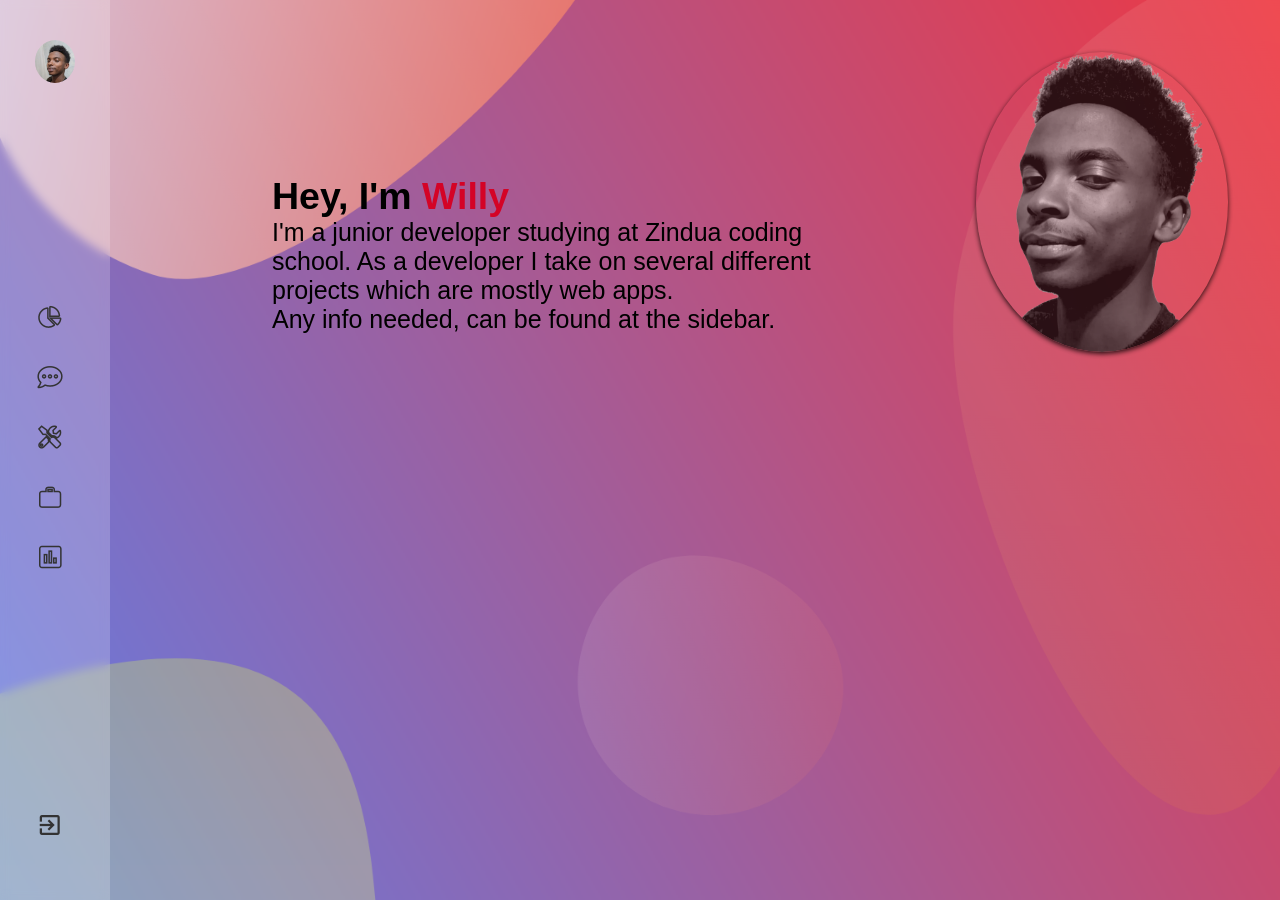
<file: index.html>
<!DOCTYPE html>
<html lang="en">

<head>
    <meta charset="UTF-8">
    <meta name="viewport" content="width=device-width, initial-scale=1.0">
    <title>Wilson_Muchiri</title>
    <link href='https://unpkg.com/boxicons@2.1.4/css/boxicons.min.css' rel='stylesheet'>
    <link rel="stylesheet" href="style.css">
</head>

<body>
    <div class="background">
        <div class="side-nav">
            <div class="user">
                <img src="images/user.png" class="user-img">
                <div>
                    <h2>Wilson_Muchiri</h2>
                    <p>wilmuch001@gmail.com</p>
                </div>
                <img src="images/star.png" class="star-img">
            </div>
            <ul>
                <li><img src="images/dashboard.png">
                    <p><a href="home.html">Home</a></p>
                </li>
                <li><img src="images/messages.png">
                    <p><a href="contact.html">Contact</a></p>
                </li>
                <li><img src="images/setting.png">
                    <p><a href="skills.html">Skills</a></p>
                </li>
                <li><img src="images/projects.png">
                    <p><a href="projects.html">Projects</a></p>
                </li>
                <li><img src="images/reports.png">
                    <p><a href="resume.html">Resume</a></p>
                </li>
            </ul>
            <ul>
                <li><img src="images/logout.png">
                    <p>Logout</p>
                </li>
            </ul>
        </div>
        <div class="body-right">
            <table>
                <tr>
                    <td>
                        <div class="text-area">
                            <h2 style="padding-top: 100px;">Hey, I'm <b style="color: rgb(212, 3, 38);">Willy</b></h2>
                            <p>I'm a junior developer studying at Zindua coding school. As a developer I take on
                                several different projects which are mostly web apps.</p>
                            <p>Any info needed, can be found at the sidebar.</p>
                        </div>
                    </td>
                    <td>
                        <div class="content-area">
                            <img src="images/user-grey.png" alt="">
                        </div>
                    </td>
                </tr>
            </table>
        </div>
    </div>
</body>

</html>
</file>
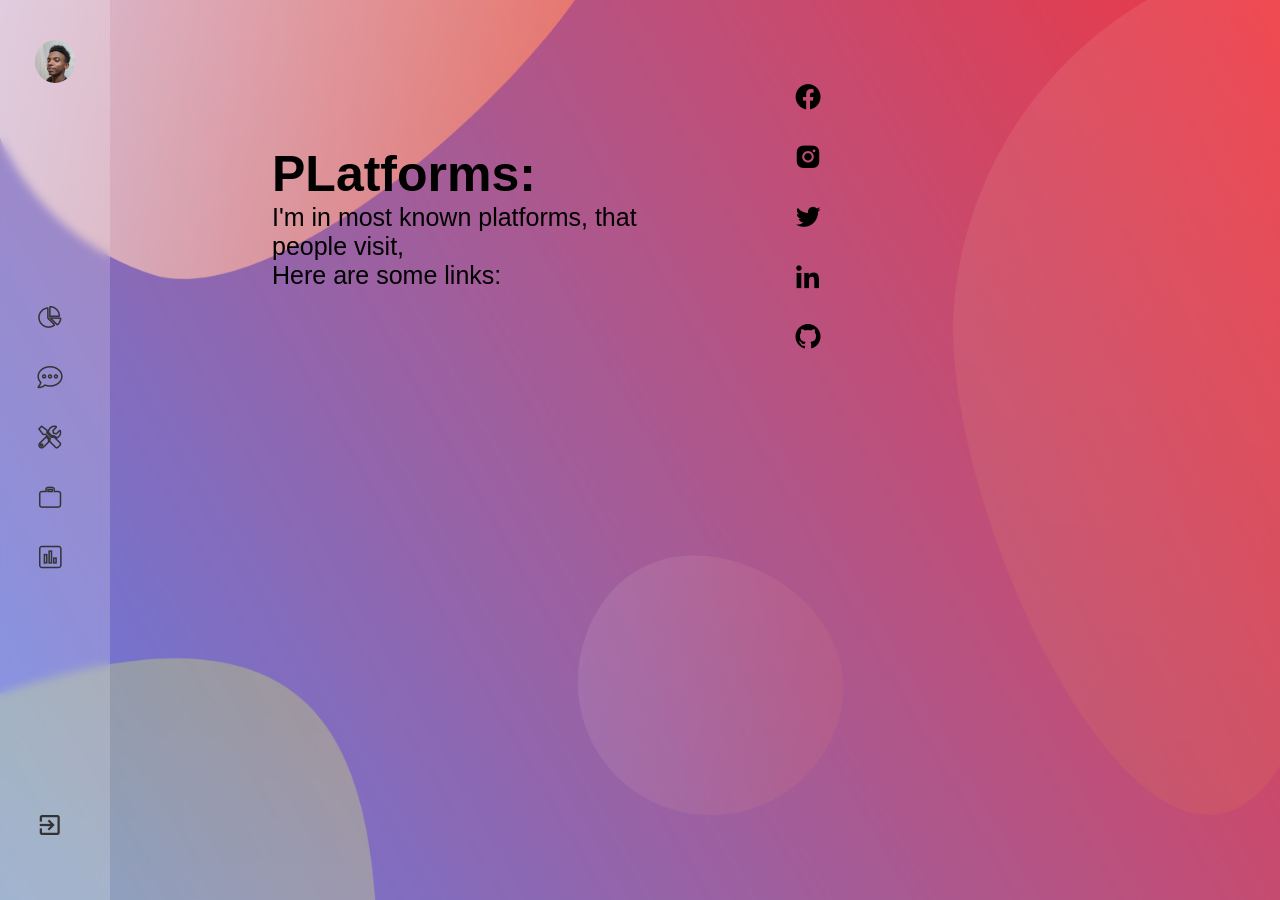
<file: contact.html>
<!DOCTYPE html>
<html lang="en">

<head>
    <meta charset="UTF-8">
    <meta name="viewport" content="width=device-width, initial-scale=1.0">
    <title>Wilson_Muchiri</title>
    <link href='https://unpkg.com/boxicons@2.1.4/css/boxicons.min.css' rel='stylesheet'>
    <link rel="stylesheet" href="style.css">
</head>

<body>
    <div class="background">
        <div class="side-nav">
            <div class="user">
                <img src="images/user.png" class="user-img">
                <div>
                    <h2>Wilson_Muchiri</h2>
                    <p>wilmuch001@gmail.com</p>
                </div>
                <img src="images/star.png" class="star-img">
            </div>
            <ul>
                <li><img src="images/dashboard.png">
                    <p><a href="home.html">Home</a></p>
                </li>
                <li><img src="images/messages.png">
                    <p><a href="contact.html">Contact</a></p>
                </li>
                <li><img src="images/setting.png">
                    <p><a href="skills.html">Skills</a></p>
                </li>
                <li><img src="images/projects.png">
                    <p><a href="projects.html">Projects</a></p>
                </li>
                <li><img src="images/reports.png">
                    <p><a href="resume.html">Resume</a></p>
                </li>
            </ul>
            <ul>
                <li><img src="images/logout.png">
                    <p>Logout</p>
                </li>
            </ul>
        </div>
        <div class="body-right">
            <table>
                <tr>
                    <td>
                        <div class="text-area">
                            <h1>PLatforms:</h1>
                            <p>I'm in most known platforms, that people visit,</p>
                            <p>Here are some links:</p>
                        </div>
                    </td>
                    <td>
                        <div class="content-area">
                            <ul style="font-size: 30px;">
                                <li><i class='bx bxl-facebook-circle' ></i></li>
                                <li><i class='bx bxl-instagram-alt' ></i></li>
                                <li><i class='bx bxl-twitter'></i></li>
                                <li><i class='bx bxl-linkedin' ></i></li>
                                <li><i class='bx bxl-github' ></i></li>
                            </ul>
                        </div>
                    </td>
                </tr>
            </table>
        </div>
    </div>
</body>
</html>
</file>
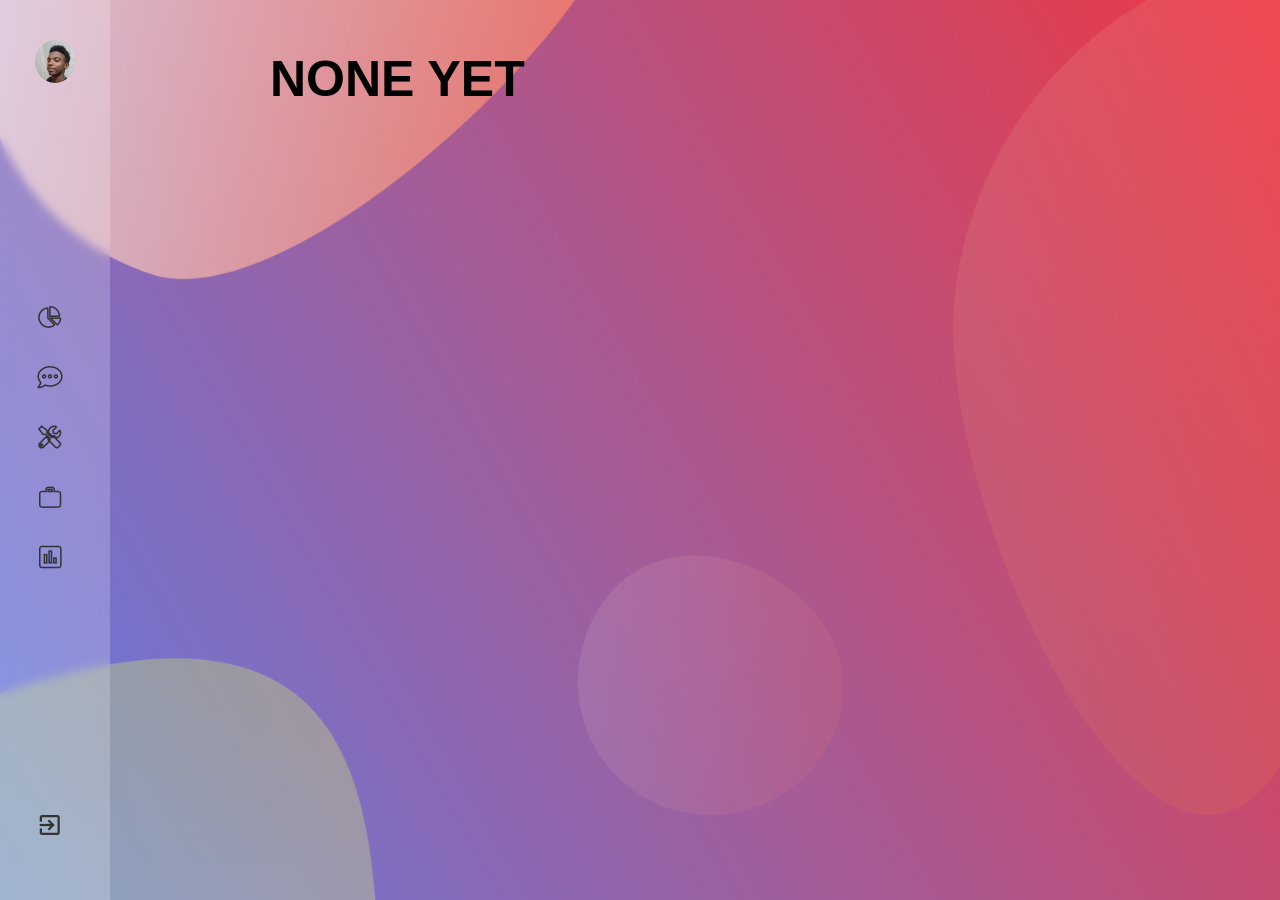
<file: projects.html>
<!DOCTYPE html>
<html lang="en">

<head>
    <meta charset="UTF-8">
    <meta name="viewport" content="width=device-width, initial-scale=1.0">
    <title>Wilson_Muchiri</title>
    <link href='https://unpkg.com/boxicons@2.1.4/css/boxicons.min.css' rel='stylesheet'>
    <link rel="stylesheet" href="style.css">
</head>

<body>
    <div class="background">
        <div class="side-nav">
            <div class="user">
                <img src="images/user.png" class="user-img">
                <div>
                    <h2>Wilson_Muchiri</h2>
                    <p>wilmuch001@gmail.com</p>
                </div>
                <img src="images/star.png" class="star-img">
            </div>
            <ul>
                <li><img src="images/dashboard.png">
                    <p><a href="home.html">Home</a></p>
                </li>
                <li><img src="images/messages.png">
                    <p><a href="contact.html">Contact</a></p>
                </li>
                <li><img src="images/setting.png">
                    <p><a href="skills.html">Skills</a></p>
                </li>
                <li><img src="images/projects.png">
                    <p><a href="projects.html">Projects</a></p>
                </li>
                <li><img src="images/reports.png">
                    <p><a href="resume.html">Resume</a></p>
                </li>
            </ul>
            <ul>
                <li><img src="images/logout.png">
                    <p>Logout</p>
                </li>
            </ul>
        </div>
        <div class="body-right">
            <div class="text-area">
                <h1>
                    NONE YET
                </h1>
            </div>
            <div class="content-area">
            </div>
        </div>
    </div>
</body>

</html>
</file>
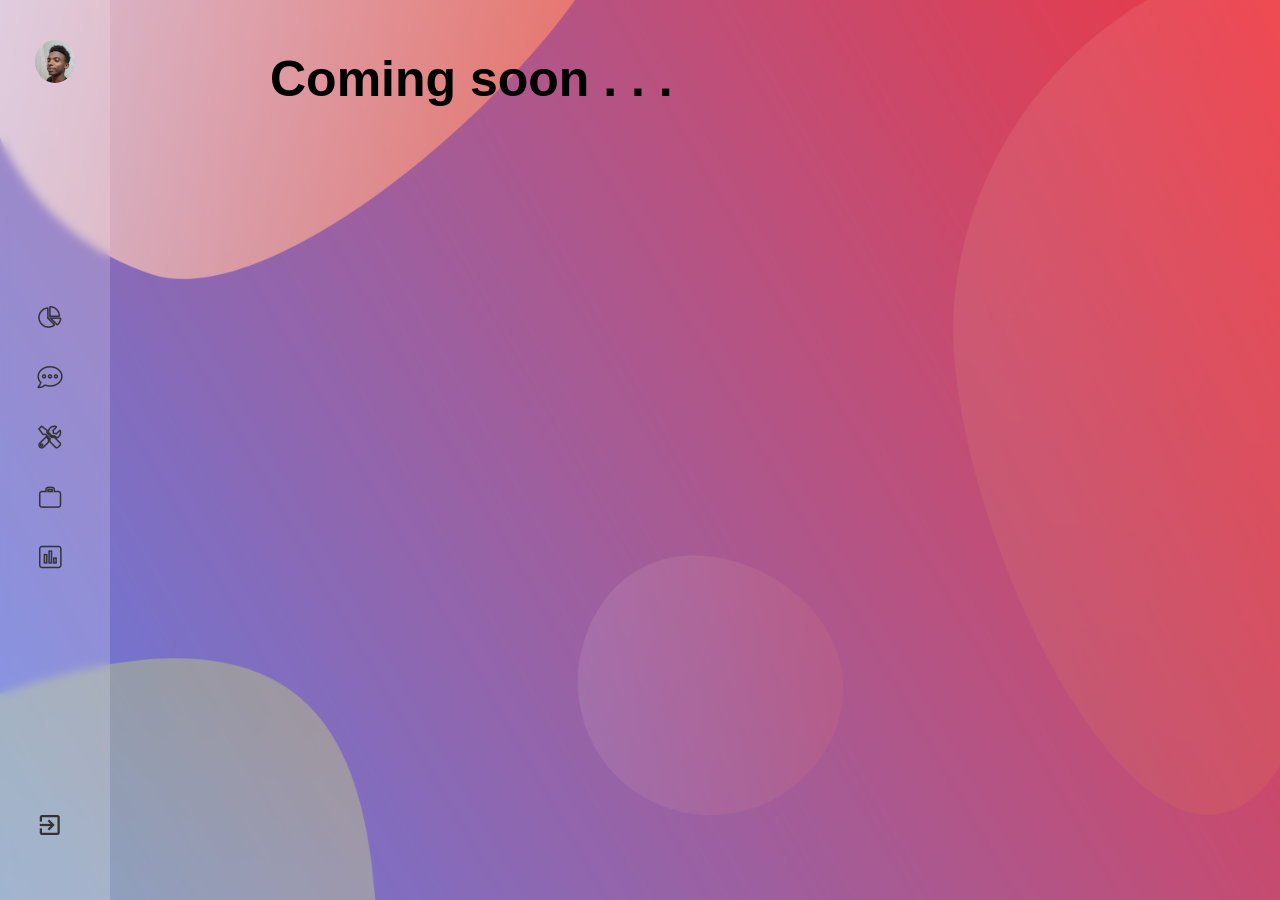
<file: resume.html>
<!DOCTYPE html>
<html lang="en">

<head>
    <meta charset="UTF-8">
    <meta name="viewport" content="width=device-width, initial-scale=1.0">
    <title>Wilson_Muchiri</title>
    <link rel="stylesheet" href="style.css">
</head>

<body>
    <div class="background">
        <div class="side-nav">
            <div class="user">
                <img src="images/user.png" class="user-img">
                <div>
                    <h2>Wilson_Muchiri</h2>
                    <p>wilmuch001@gmail.com</p>
                </div>
                <img src="images/star.png" class="star-img">
            </div>
            <ul>
                <li><img src="images/dashboard.png">
                    <p><a href="home.html">Home</a></p>
                </li>
                <li><img src="images/messages.png">
                    <p><a href="contact.html">Contact</a></p>
                </li>
                <li><img src="images/setting.png">
                    <p><a href="skills.html">Skills</a></p>
                </li>
                <li><img src="images/projects.png">
                    <p><a href="projects.html">Projects</a></p>
                </li>
                <li><img src="images/reports.png">
                    <p><a href="resume.html">Resume</a></p>
                </li>
            </ul>
            <ul>
                <li><img src="images/logout.png">
                    <p>Logout</p>
                </li>
            </ul>
        </div>
        <div class="body-right">
            <div class="text-area">
                <h1>Coming soon . . . </h1>
            </div>
            <div class="content-area">
            </div>
        </div>
    </div>
</body>

</html>
</file>
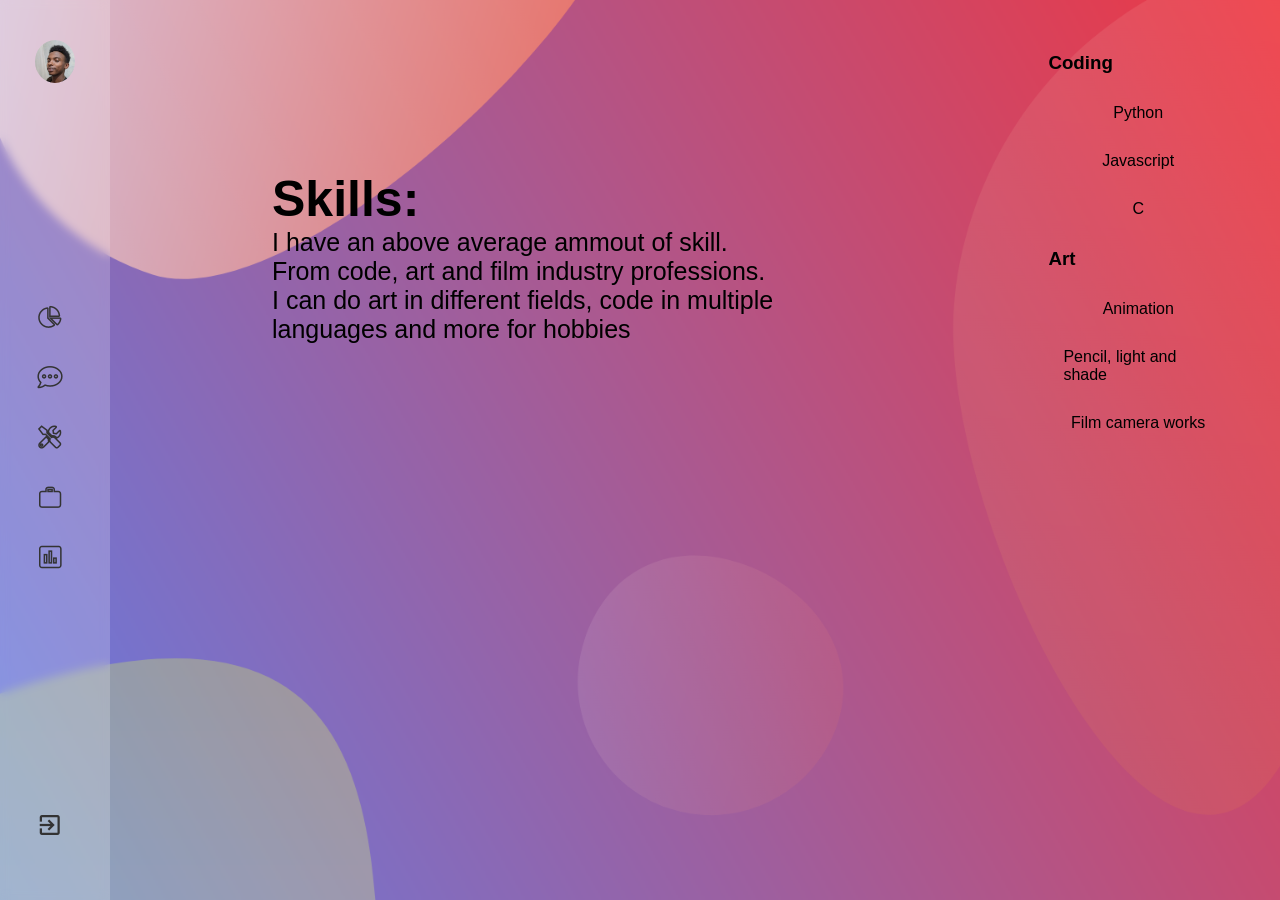
<file: skills.html>
<!DOCTYPE html>
<html lang="en">

<head>
    <meta charset="UTF-8">
    <meta name="viewport" content="width=device-width, initial-scale=1.0">
    <title>Wilson_Muchiri</title>
    <link href='https://unpkg.com/boxicons@2.1.4/css/boxicons.min.css' rel='stylesheet'>
    <link rel="stylesheet" href="style.css">
</head>

<body>
    <div class="background">
        <div class="side-nav">
            <div class="user">
                <img src="images/user.png" class="user-img">
                <div>
                    <h2>Wilson_Muchiri</h2>
                    <p>wilmuch001@gmail.com</p>
                </div>
                <img src="images/star.png" class="star-img">
            </div>
            <ul>
                <li><img src="images/dashboard.png">
                    <p><a href="home.html">Home</a></p>
                </li>
                <li><img src="images/messages.png">
                    <p><a href="contact.html">Contact</a></p>
                </li>
                <li><img src="images/setting.png">
                    <p><a href="skills.html">Skills</a></p>
                </li>
                <li><img src="images/projects.png">
                    <p><a href="projects.html">Projects</a></p>
                </li>
                <li><img src="images/reports.png">
                    <p><a href="resume.html">Resume</a></p>
                </li>
            </ul>
            <ul>
                <li><img src="images/logout.png">
                    <p>Logout</p>
                </li>
            </ul>
        </div>
        <div class="body-right">
            <table>
                <tr>
                    <td>
                        <div class="text-area">
                            <h1>Skills:</h1>
                            <p>I have an above average ammout of skill.</p>
                            <p>From code, art and film industry professions.</p>
                            <p>I can do art in different fields, code in multiple languages and more  for hobbies</p>
                        </div>
                    </td>
                    <td>
                        <div class="content-area">
                            <h3>Coding</h3>
                            <ul>
                                <li>Python</li>
                                <li>Javascript</li>
                                <li>C</li>
                            </ul>
                            <h3>Art</h3>
                            <ul>
                                <li>Animation</li>
                                <li>Pencil, light and shade</li>
                                <li>Film camera works</li>
                            </ul>
                        </div>
                    </td>
                </tr>
            </table>
        </div>
    </div>
</body>
</html>
</file>
<file: style.css>
*{
    margin: 0;
    padding: 0;
    box-sizing: border-box;
    font-family: 'Poppins' , sans-serif;
}
.background{
    width: 100%;
    height: 100vh;
    background-image: url(images/background.png);
    background-position: center;
    background-size: cover;
}
.side-nav{
    width: 110px;
    height: 100%;
    position: fixed;
    top: 0;
    left: 0;
    padding: 30px 15px;
    background: rgba(255, 255, 255, 0.2);
    backdrop-filter: blur(5px);
    display: flex;
    justify-content: space-between;
    flex-direction: column;
    transition: 0.5s;

}
.user{
    display: flex;
    align-items: center;
    justify-content: space-between;
    width: 60px;
    font-size: 12px;
    padding: 10px;
    border-radius: 8px;
    margin-left: auto;
    margin-right: auto;
    overflow: hidden;

}
.user div{
    display: none;

}
.user h2{
    font-size: 15px;
    font-weight: 600;
    white-space: nowrap;

}
.user-img{
    width: 40px;
    border-radius: 50%;
    margin: auto;

}
.star-img{
    width: 20px;
    display: none;
}
ul{
    list-style: none;
    padding: 0 15px;
}
ul li{
    margin: 30px 0;
    display: flex;
    align-items: center;
    justify-content: center;
    cursor: pointer;
    transition: 0.6s;
}
ul li img{
    width: 30px;
    margin-right: 10px;
}
ul li p{
    white-space: nowrap;
    display: none;
}
.side-nav:hover{
    width: 250px;
}
.side-nav:hover .user div{
    display: block;

}

.side-nav:hover .user{
    width: 100%;
    background: rgba(255, 255, 255, 0.2);
    backdrop-filter: blur(5px);

}

.side-nav:hover .star-img{
    display: block;

}
.side-nav:hover .user-img{
    margin: 0;
}
.side-nav:hover .star-img{
    display: block;

}
.side-nav:hover ul li p{
    display: block;
}
.side-nav:hover ul li{
    justify-content: start;
}
.body-right{
    display: flex;
    padding-left: 270px;
    padding-right: 50px;
    padding-top: 50px;
}
.body-right .text-area{
    width: 80%;
    font-size: 25px;
}
.body-right img{
    opacity: 0.8;
    height: 300px;
    border-radius: 50%;
    box-shadow: 0 2px 5px black;
    
}
a{
    text-decoration: none;
    color: black;
}
a:hover{
    color: rgb(0, 30, 128);
}
</file>
